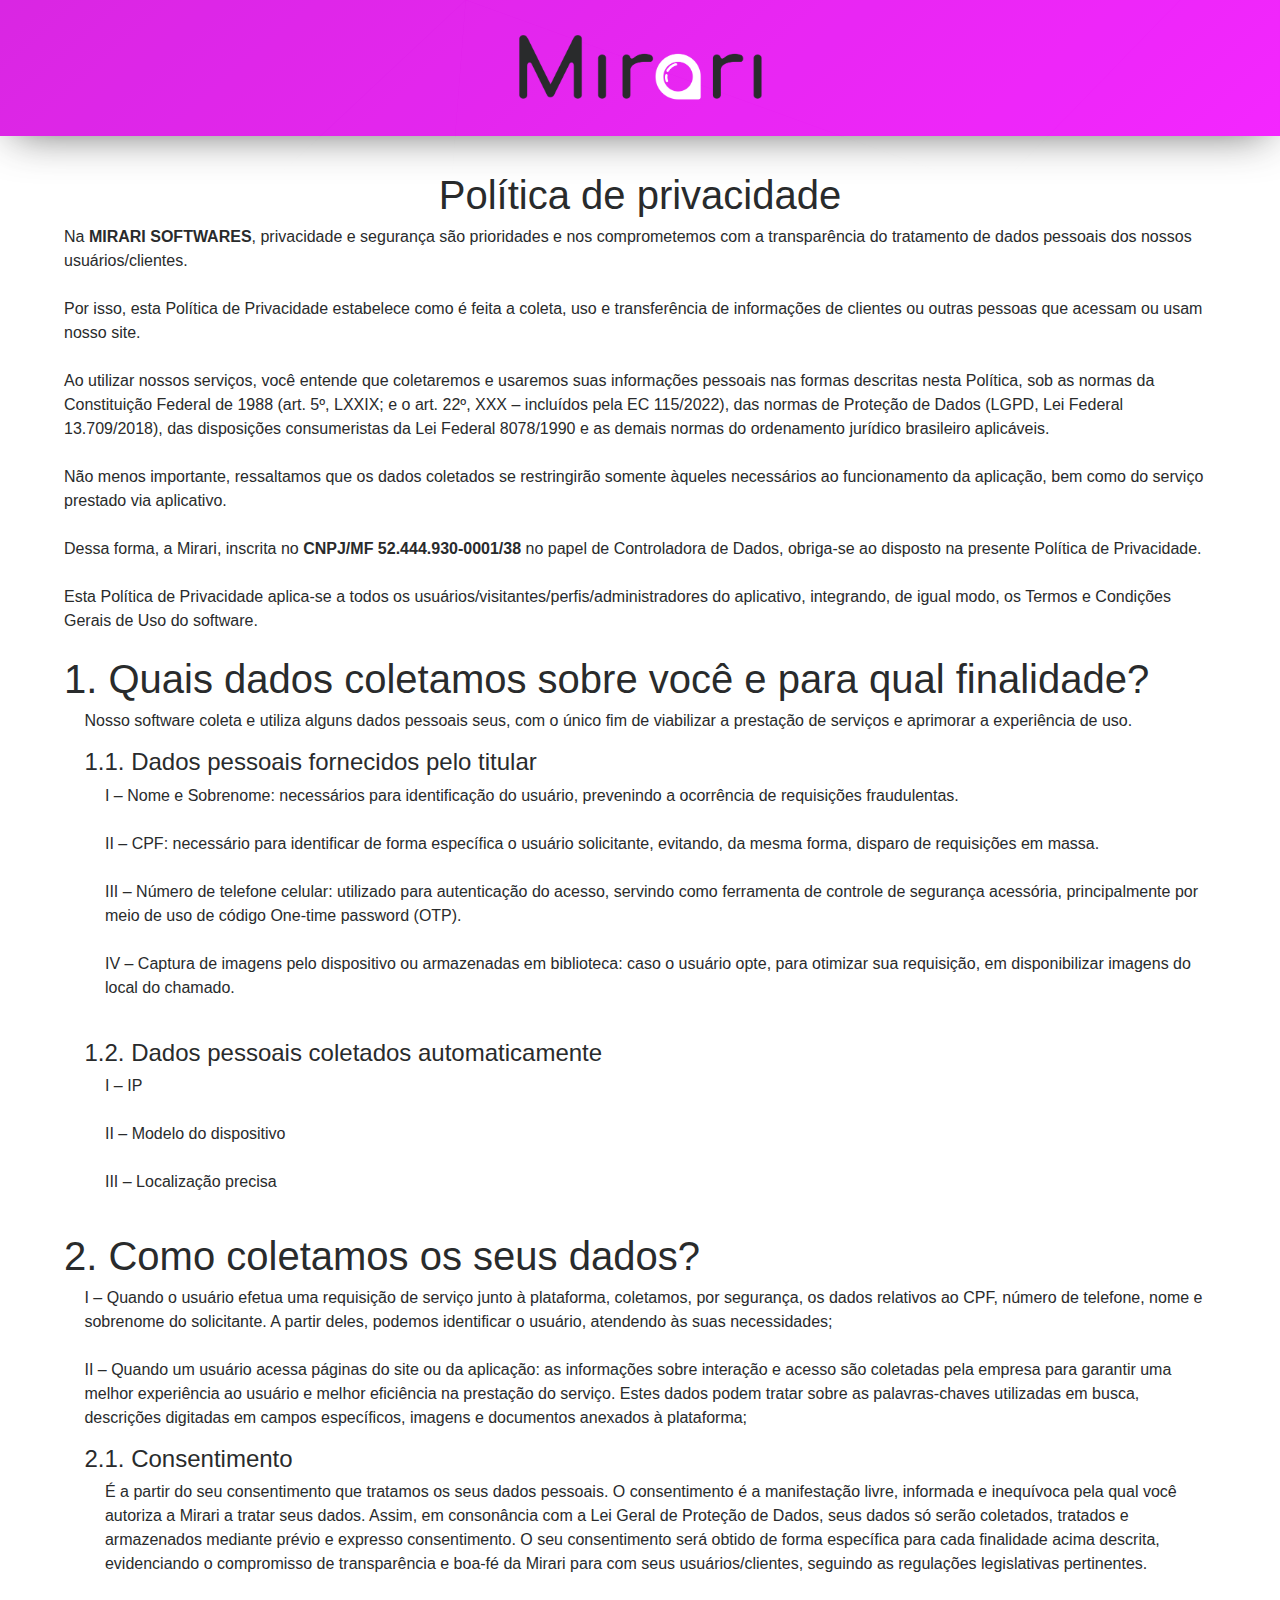
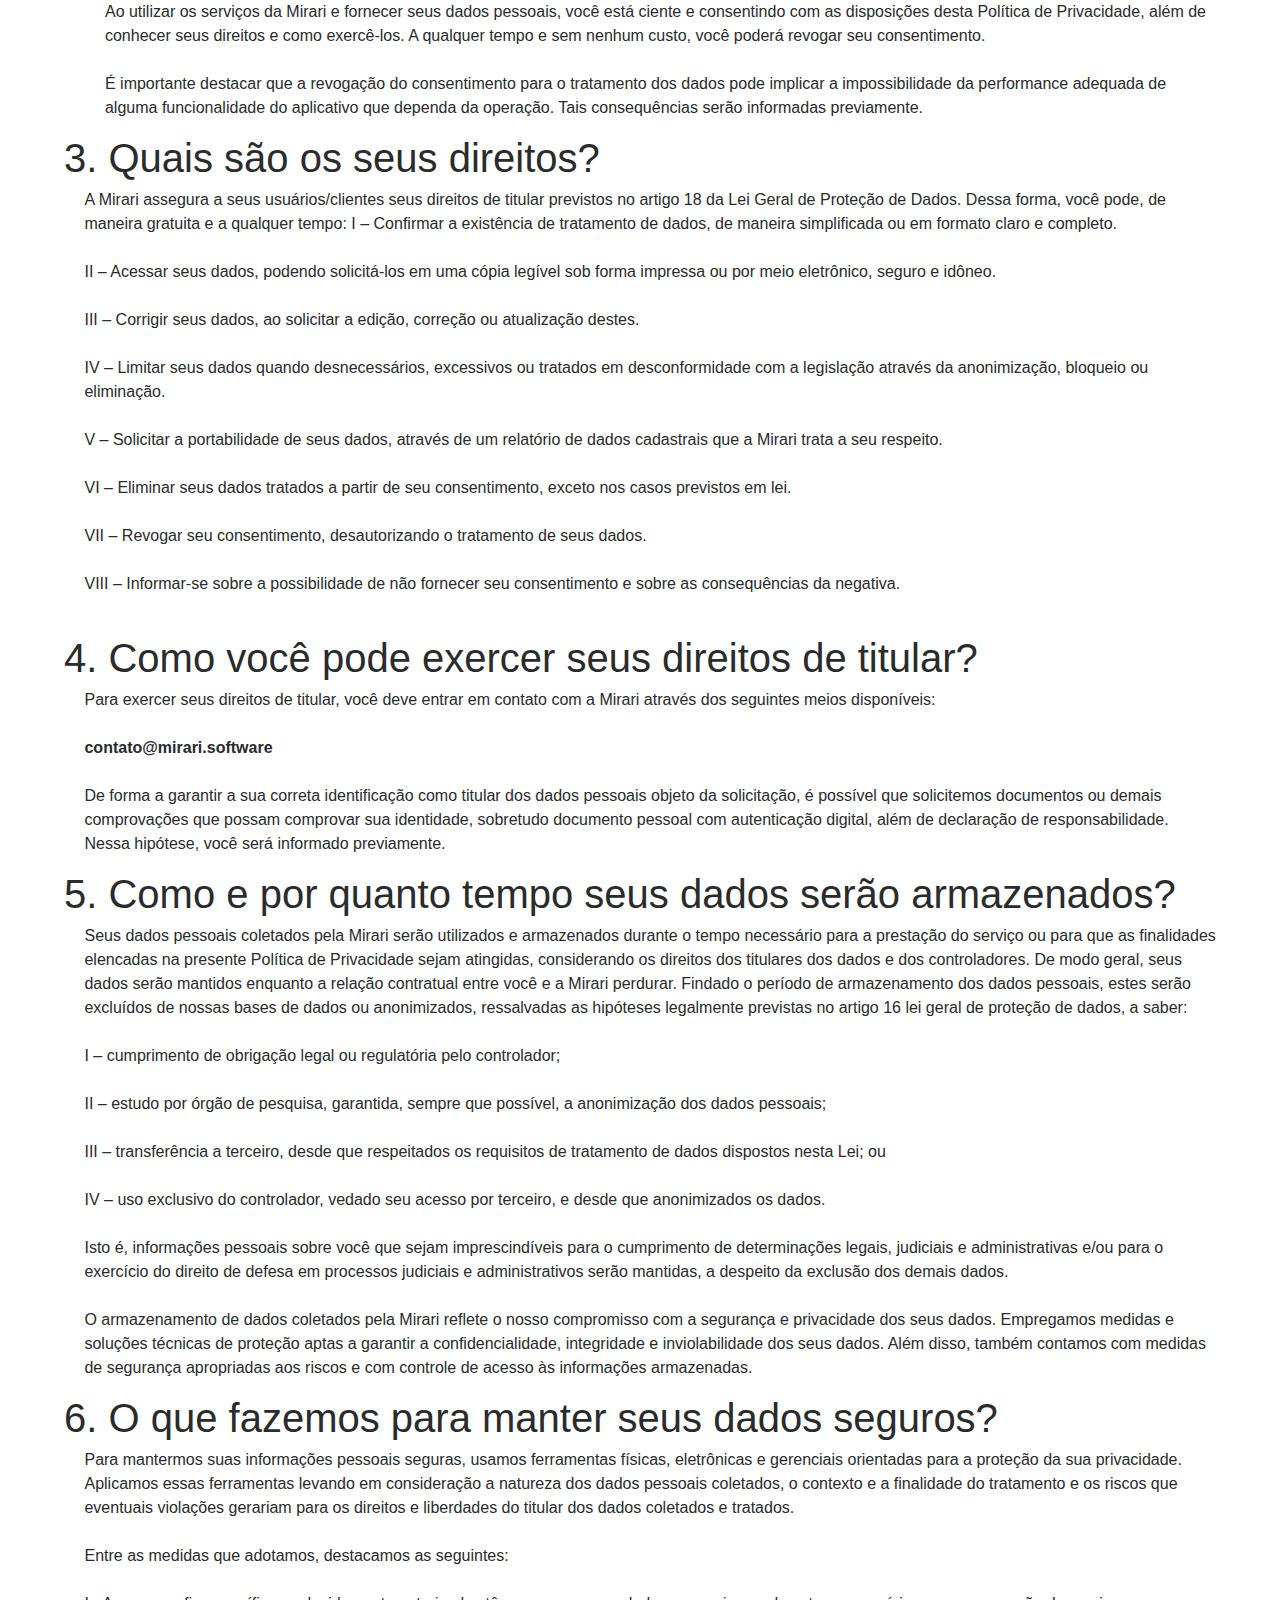
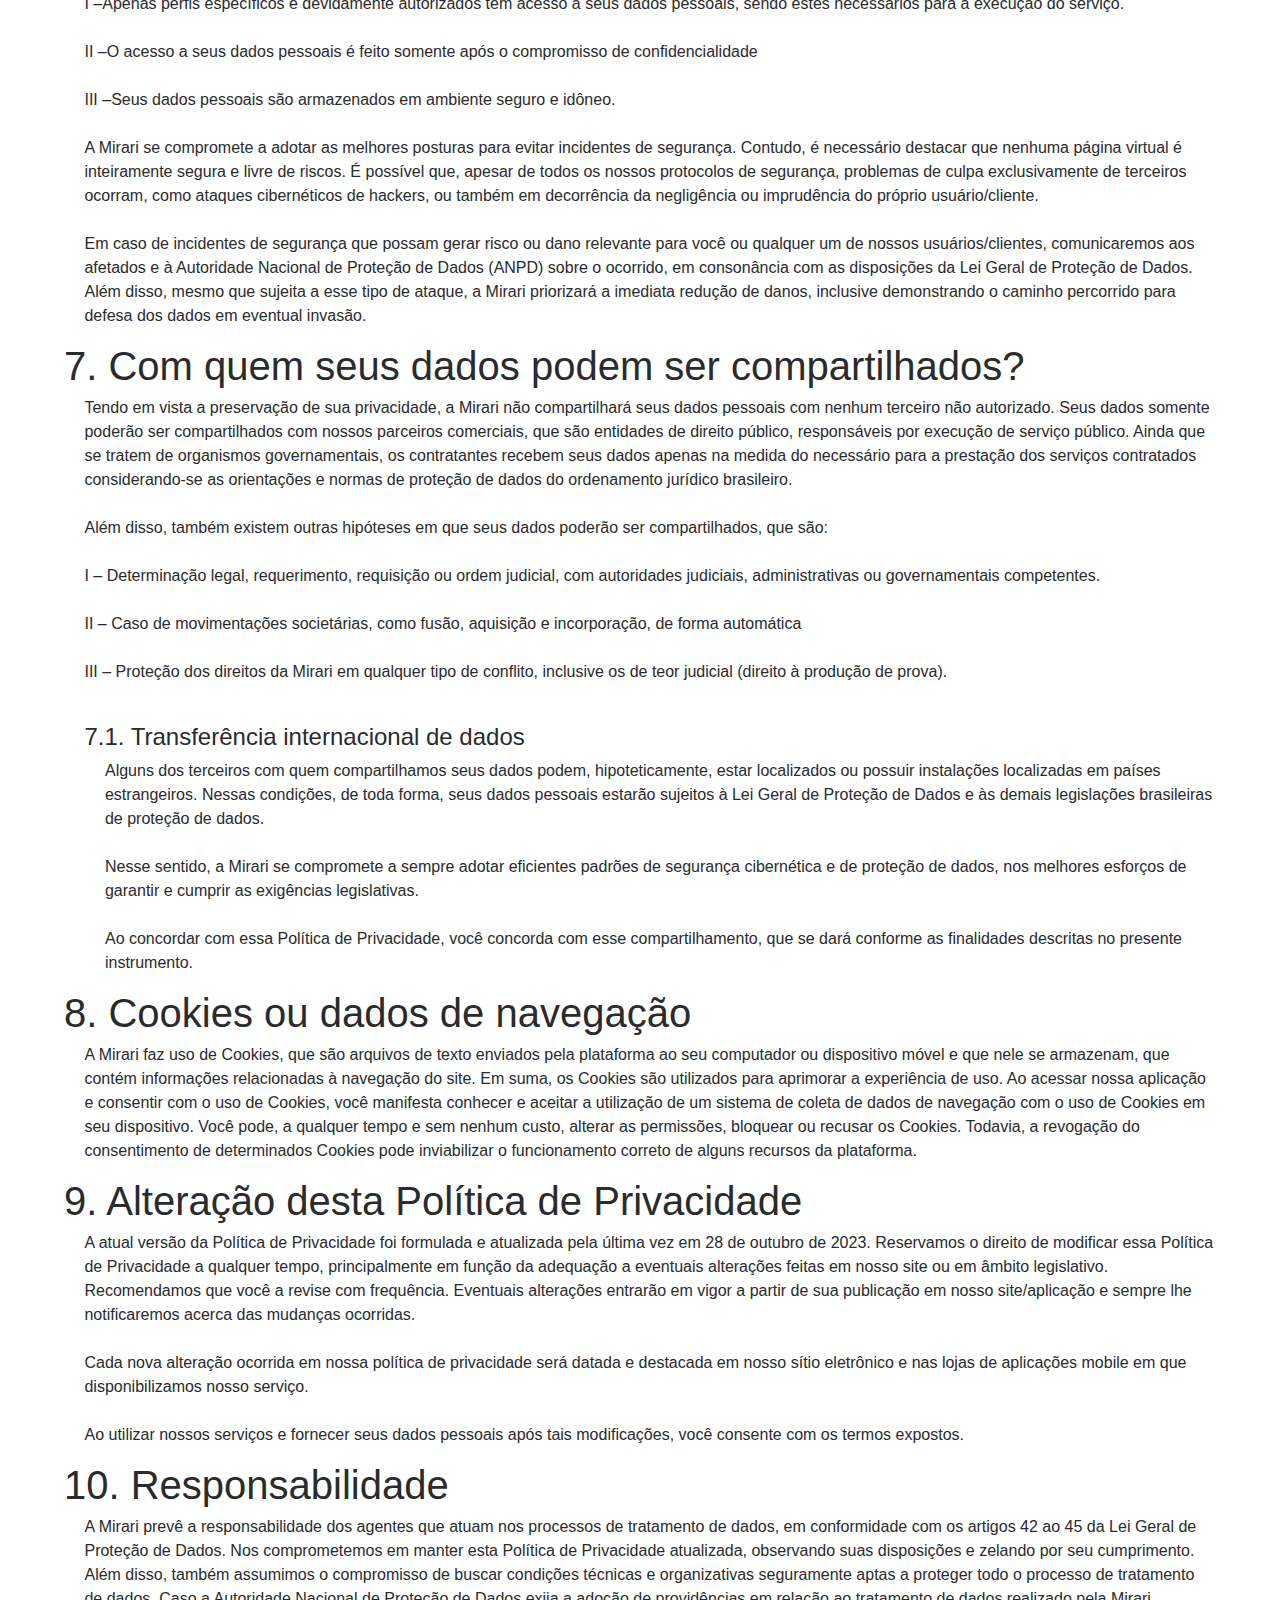
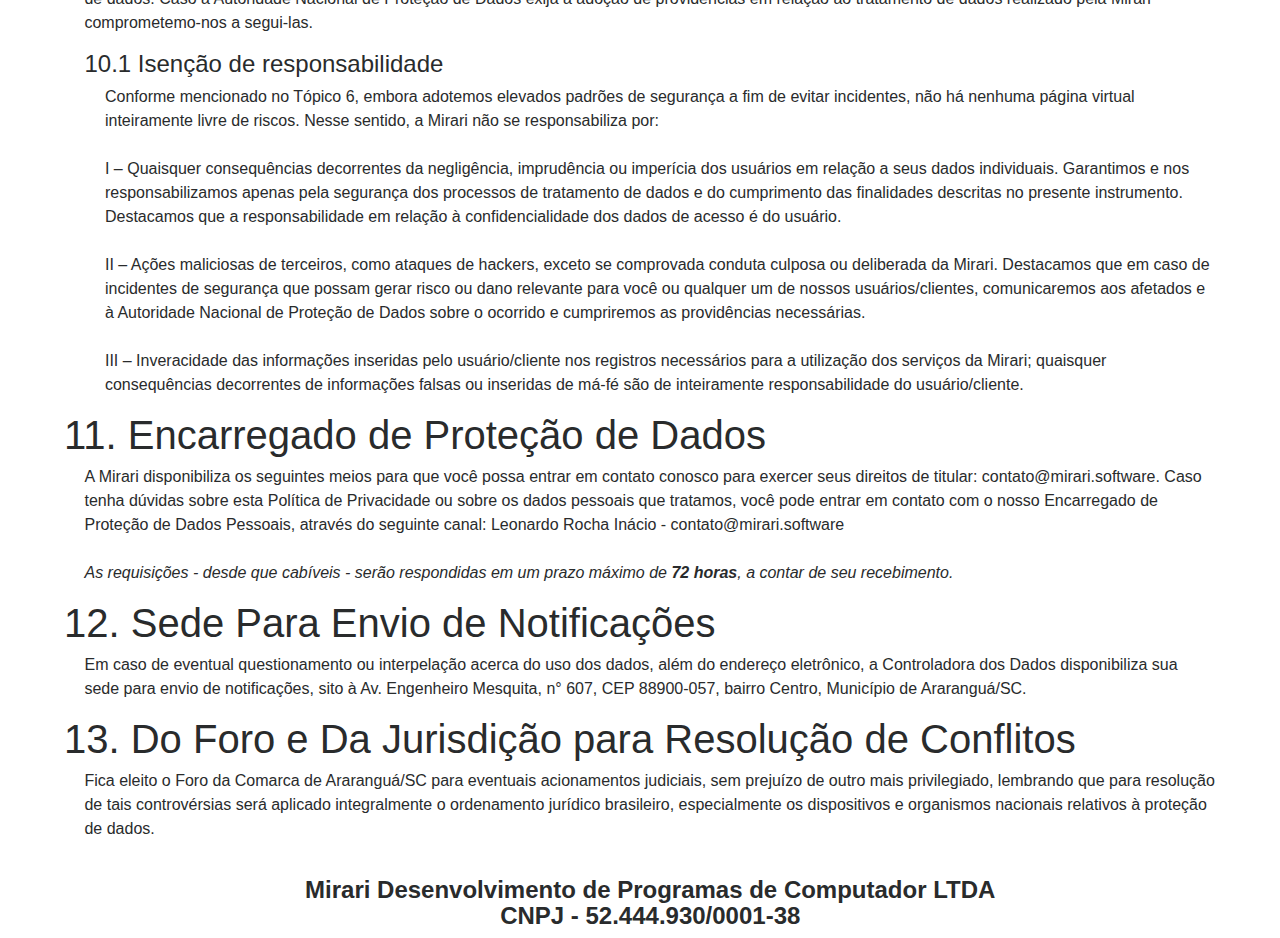
<file: privacy-policy.html>
<!DOCTYPE html>
<html lang="zh-TW">
<head>
    <meta charset="UTF-8">
    <meta name="viewport" content="width=device-width, initial-scale=1, shrink-to-fit=no">
    <title>Mirari Softwares - Soluções digitais para a vida pública</title>
    <meta name="description" content="Free bootstrap template Atlas">
    <link rel="icon" href="img/favicon.png" sizes="32x32" type="image/png">
    <!-- custom.css -->
    <link rel="stylesheet" href="css/custom.css">
    <!-- bootstrap.min.css -->
    <link rel="stylesheet" href="css/bootstrap.min.css">
	<!-- font-awesome -->
    <link rel="stylesheet" href="font-awesome-4.7.0/css/font-awesome.min.css">
    
    <!-- AOS -->
    <link rel="stylesheet" href="css/aos.css">

</head>

<body id="ikaa" style="margin: 0px;">
  <div class="gjs-row" id="i8kp">
    <div class="jumbotron jumbotron-fluid mb-4" style="overflow:hidden;" id="banner">
      <div class="wrap">
          <svg xmlns="http://www.w3.org/2000/svg" viewBox="0 0 448 1024" preserveAspectRatio="meet"><polygon points="163 0 0 0 0 88.61 34 121 163 0"/><polygon points="154 116 163 0 34 121 154 116"/><polygon points="413.05 0 163 0 348 67 413.05 0"/><polygon points="348 67 448 102 448 0 413.05 0 348 67"/><polygon points="312 231 448 210 448 102 348 67 312 231"/><polygon points="348 67 163 0 154 116 348 67"/><polygon points="312 231 348 67 154 116 312 231"/><polygon points="154 116 34 121 45.77 233.64 154 116"/><polygon points="48 231 312 231 154 116 48 231"/><polygon points="0 88.61 0 160 34 121 0 88.61"/><polygon points="34 121 0 157.86 0 330.37 62 389 34 121"/><polygon points="62 389 312 231 45.49 231 62 389"/><polygon points="201.18 411.36 312 231 209.23 295.95 201.18 411.36"/><polygon points="201.67 407.94 448 412 312 231 201.67 407.94"/><polygon points="448 412 448 210 312 231 448 412"/><polygon points="197 525 448 412 201.67 407.94 197 525"/><polygon points="62 389 197 525 209.23 295.95 62 389"/><polygon points="0 330.37 0 411.36 62 389 0 330.37"/><polygon points="27 605 197 525 62 389 27 605"/><polygon points="62 389 0 410.48 0 570.13 27 605 62 389"/><polygon points="122 786 197 525 27 605 122 786"/><polygon points="306.26 696.61 391 655.5 197 525 122 786 306.26 696.61"/><polygon points="391 655.5 448 412 197 525 391 655.5"/><polygon points="448 655.5 448 412 391 655.5 448 655.5"/><polygon points="448 837 448 655.5 391 655.5 448 837"/><polygon points="306.26 696.61 279 938 448 837 306.26 696.61"/><polygon points="306.26 696.61 448 837 391 655.5 306.26 696.61"/><polygon points="279 938 306.26 696.61 122 786 279 938"/><polygon points="122 786 0 740.91 0 861.44 16.25 913 122 786"/><polygon points="27 605 0 624.2 0 740.91 122 786 27 605"/><polygon points="0 570.13 0 624.2 27 605 0 570.13"/><polygon points="16.25 913 279 938 122 786 16.25 913"/><polygon points="0 952.43 0 1024 166 1024 16.25 913 0 952.43"/><polygon points="0 861.44 0 952.43 16.25 913 0 861.44"/><polygon points="16.25 913 162.7 1024 214.13 1024 279 938 16.25 913"/><polygon points="214.13 1024 448 1024 279 938 214.13 1024"/><polygon points="448 1024 448 837 279 938 448 1024"/></svg>
      </div>
       <div class="container text-center text-md-left">
          <header>
              <div class="row justify-content-center"> 
                  <img src="img/logo_b_p_g.png" alt="logo">  
              </div>

          </header>
      </div>
    </div>
    <div class="gjs-cell" id="ielj" style="margin-top: 1.5vh;">
      <h1 class="heading" id="iaai" style="text-align: center;">
        Política de privacidade
      </h1>
      Na <strong>MIRARI SOFTWARES</strong>, privacidade e segurança são prioridades e nos comprometemos com a transparência do tratamento de dados pessoais dos nossos usuários/clientes. <br><br>


Por isso, esta Política de Privacidade estabelece como é feita a coleta, uso e transferência de informações de clientes ou outras pessoas que acessam ou usam nosso site.<br><br>


Ao utilizar nossos serviços, você entende que coletaremos e usaremos suas informações pessoais nas formas descritas nesta Política, sob as normas da Constituição Federal de 1988 (art. 5º, LXXIX; e o art. 22º, XXX – incluídos pela EC 115/2022), das normas de Proteção de Dados (LGPD, Lei Federal 13.709/2018), das disposições consumeristas da Lei Federal 8078/1990 e as demais normas do ordenamento jurídico brasileiro aplicáveis.<br><br>


Não menos importante, ressaltamos que os dados coletados se restringirão somente àqueles necessários ao funcionamento da aplicação, bem como do serviço prestado via aplicativo.<br><br>


Dessa forma, a Mirari, inscrita no <strong>CNPJ/MF 52.444.930-0001/38</strong> no papel de Controladora de Dados, obriga-se ao disposto na presente Política de Privacidade.<br><br>


Esta Política de Privacidade aplica-se a todos os usuários/visitantes/perfis/administradores do aplicativo, integrando, de igual modo, os Termos e Condições Gerais de Uso do software.<br><br>
      
      <section class="bdg-sect" id="i2di">
        <h1 class="heading" id="iaai">1. Quais dados coletamos sobre você e para qual finalidade?
        </h1>
        <p class="paragraph" id="iiuh">
          Nosso software coleta e utiliza alguns dados pessoais seus, com o único fim de viabilizar a prestação de serviços e aprimorar a experiência de uso.<br>
        </p>
        <h4 class="heading" id="i2ej5">1.1. Dados pessoais fornecidos pelo titular
        </h4>
        <p class="h4-padding">
          I – Nome e Sobrenome: necessários para identificação do usuário, prevenindo a ocorrência de requisições fraudulentas.<br><br>
          II – CPF: necessário para identificar de forma específica o usuário solicitante, evitando, da mesma forma, disparo de requisições em massa.<br><br>
          III – Número de telefone celular: utilizado para autenticação do acesso, servindo como ferramenta de controle de segurança acessória, principalmente por meio de uso de código One-time password (OTP).<br><br>
          IV – Captura de imagens pelo dispositivo ou armazenadas em biblioteca: caso o usuário opte, para otimizar sua requisição, em disponibilizar imagens do local do chamado.<br><br>
       </p>
       <h4 class="heading" id="i2ej5">1.2. Dados pessoais coletados automaticamente
      </h4>
      <p class="h4-padding">
        I – IP<br><br>
        II – Modelo do dispositivo<br><br>
        III – Localização precisa<br><br>


     </p>
      </section>
      <section class="bdg-sect" id="iby2l">
        <h1 class="heading" id="i3iev">2. Como coletamos os seus dados?
        </h1>
        <p class="paragraph" id="i2hly">

              I – Quando o usuário efetua uma requisição de serviço junto à plataforma, coletamos, por segurança, os dados relativos ao CPF, número de telefone, nome e sobrenome do solicitante. A partir deles, podemos identificar o usuário, atendendo às suas necessidades;

            <br><br>
              II – Quando um usuário acessa páginas do site ou da aplicação: as informações sobre interação e acesso são coletadas pela empresa para garantir uma melhor experiência ao usuário e melhor eficiência na prestação do serviço. Estes dados podem tratar sobre as palavras-chaves utilizadas em busca, descrições digitadas em campos específicos, imagens e documentos anexados à plataforma;


          <h4 class="heading" id="i2ej5">2.1. Consentimento
          </h4>
          <p class="h4-padding">
            É a partir do seu consentimento que tratamos os seus dados pessoais. O consentimento é a manifestação livre, informada e inequívoca pela qual você autoriza a Mirari a tratar seus dados.
            Assim, em consonância com a Lei Geral de Proteção de Dados, seus dados só serão coletados, tratados e armazenados mediante prévio e expresso consentimento. 
            O seu consentimento será obtido de forma específica para cada finalidade acima descrita, evidenciando o compromisso de transparência e boa-fé da Mirari para com seus usuários/clientes, seguindo as regulações legislativas pertinentes.<br><br>
            Ao utilizar os serviços da Mirari e fornecer seus dados pessoais, você está ciente e consentindo com as disposições desta Política de Privacidade, além de conhecer seus direitos e como exercê-los.
            A qualquer tempo e sem nenhum custo, você poderá revogar seu consentimento.<br><br>
            É importante destacar que a revogação do consentimento para o tratamento dos dados pode implicar a impossibilidade da performance adequada de alguma funcionalidade do aplicativo que dependa da operação. Tais consequências serão informadas previamente.

         </p>

        </p>
      </section>
      <section class="bdg-sect" id="iur0k">
        <h1 class="heading" id="iyj9f">3. Quais são os seus direitos?
        </h1>
        <p class="paragraph" id="i0f4u">
          A Mirari assegura a seus usuários/clientes seus direitos de titular previstos no artigo 18 da Lei Geral de Proteção de Dados. Dessa forma, você pode, de maneira gratuita e a qualquer tempo:
          I – Confirmar a existência de tratamento de dados, de maneira simplificada ou em formato claro e completo.<br><br>
          II – Acessar seus dados, podendo solicitá-los em uma cópia legível sob forma impressa ou por meio eletrônico, seguro e idôneo.<br><br>
          III – Corrigir seus dados, ao solicitar a edição, correção ou atualização destes.<br><br>
          IV – Limitar seus dados quando desnecessários, excessivos ou tratados em desconformidade com a legislação através da anonimização, bloqueio ou eliminação.<br><br>
          V – Solicitar a portabilidade de seus dados, através de um relatório de dados cadastrais que a Mirari trata a seu respeito.<br><br>
          VI – Eliminar seus dados tratados a partir de seu consentimento, exceto nos casos previstos em lei.<br><br>
          VII – Revogar seu consentimento, desautorizando o tratamento de seus dados.<br><br>
          VIII – Informar-se sobre a possibilidade de não fornecer seu consentimento e sobre as consequências da negativa.<br><br>

        </p>
      </section>
      <section class="bdg-sect" id="is3tk">
        <h1 class="heading" id="iiyeb">4. Como você pode exercer seus direitos de titular?
        </h1>
        <p class="paragraph" id="i8asf">
          Para exercer seus direitos de titular, você deve entrar em contato com a Mirari através dos seguintes meios disponíveis:<br><br>
<strong>contato@mirari.software</strong><br><br>


De forma a garantir a sua correta identificação como titular dos dados pessoais objeto da solicitação, é possível que solicitemos documentos ou demais comprovações que possam comprovar sua identidade, sobretudo documento pessoal com autenticação digital, além de declaração de responsabilidade. Nessa hipótese, você será informado previamente.

        </p>
      </section>
      <section class="bdg-sect" id="i3a87">
        <h1 class="heading" id="it38l">5. Como e por quanto tempo seus dados serão armazenados?
        </h1>
        <p class="paragraph" id="i5ykl">
          Seus dados pessoais coletados pela Mirari serão utilizados e armazenados durante o tempo necessário para a prestação do serviço ou para que as finalidades elencadas na presente Política de Privacidade sejam atingidas, considerando os direitos dos titulares dos dados e dos controladores.
De modo geral, seus dados serão mantidos enquanto a relação contratual entre você e a Mirari perdurar. Findado o período de armazenamento dos dados pessoais, estes serão excluídos de nossas bases de dados ou anonimizados, ressalvadas as hipóteses legalmente previstas no artigo 16 lei geral de proteção de dados, a saber:<br><br>
I – cumprimento de obrigação legal ou regulatória pelo controlador;<br><br>
II – estudo por órgão de pesquisa, garantida, sempre que possível, a anonimização dos dados pessoais;<br><br>
III – transferência a terceiro, desde que respeitados os requisitos de tratamento de dados dispostos nesta Lei; ou<br><br>
IV – uso exclusivo do controlador, vedado seu acesso por terceiro, e desde que anonimizados os dados.<br><br>
Isto é, informações pessoais sobre você que sejam imprescindíveis para o cumprimento de determinações legais, judiciais e administrativas e/ou para o exercício do direito de defesa em processos judiciais e administrativos serão mantidas, a despeito da exclusão dos demais dados. <br><br>
O armazenamento de dados coletados pela Mirari reflete o nosso compromisso com a segurança e privacidade dos seus dados. Empregamos medidas e soluções técnicas de proteção aptas a garantir a confidencialidade, integridade e inviolabilidade dos seus dados. Além disso, também contamos com medidas de segurança apropriadas aos riscos e com controle de acesso às informações armazenadas.

        </p>
      </section>
      <section class="bdg-sect" id="iq46h">
        <h1 class="heading" id="imxn2">6. O que fazemos para manter seus dados seguros?
        </h1>
        <p class="paragraph" id="i0shl">
          Para mantermos suas informações pessoais seguras, usamos ferramentas físicas, eletrônicas e gerenciais orientadas para a proteção da sua privacidade.
Aplicamos essas ferramentas levando em consideração a natureza dos dados pessoais coletados, o contexto e a finalidade do tratamento e os riscos que eventuais violações gerariam para os direitos e liberdades do titular dos dados coletados e tratados.<br><br>
Entre as medidas que adotamos, destacamos as seguintes:<br><br>
I –Apenas perfis específicos e devidamente autorizados têm acesso a seus dados pessoais, sendo estes necessários para a execução do serviço.<br><br>
II –O acesso a seus dados pessoais é feito somente após o compromisso de confidencialidade<br><br>
III –Seus dados pessoais são armazenados em ambiente seguro e idôneo.<br><br>
A Mirari se compromete a adotar as melhores posturas para evitar incidentes de segurança. Contudo, é necessário destacar que nenhuma página virtual é inteiramente segura e livre de riscos. É possível que, apesar de todos os nossos protocolos de segurança, problemas de culpa exclusivamente de terceiros ocorram, como ataques cibernéticos de hackers, ou também em decorrência da negligência ou imprudência do próprio usuário/cliente.
<br><br>Em caso de incidentes de segurança que possam gerar risco ou dano relevante para você ou qualquer um de nossos usuários/clientes, comunicaremos aos afetados e à Autoridade Nacional de Proteção de Dados (ANPD) sobre o ocorrido, em consonância com as disposições da Lei Geral de Proteção de Dados.
Além disso, mesmo que sujeita a esse tipo de ataque, a Mirari priorizará a imediata redução de danos, inclusive demonstrando o caminho percorrido para defesa dos dados em eventual invasão.
        </p>
      </section>
      <section class="bdg-sect" id="iaql5">
        <h1 class="heading" id="iccj8">7. Com quem seus dados podem ser compartilhados?
        </h1>
        <p class="paragraph" id="i6cb6">
          Tendo em vista a preservação de sua privacidade, a Mirari não compartilhará seus dados pessoais com nenhum terceiro não autorizado. 
Seus dados somente poderão ser compartilhados com nossos parceiros comerciais, que são entidades de direito público, responsáveis por execução de serviço público.
Ainda que se tratem de organismos governamentais, os contratantes recebem seus dados apenas na medida do necessário para a prestação dos serviços contratados considerando-se as orientações e normas de proteção de dados do ordenamento jurídico brasileiro.<br><br>


Além disso, também existem outras hipóteses em que seus dados poderão ser compartilhados, que são:<br><br>
I – Determinação legal, requerimento, requisição ou ordem judicial, com autoridades judiciais, administrativas ou governamentais competentes.<br><br>
II – Caso de movimentações societárias, como fusão, aquisição e incorporação, de forma automática<br><br>
III – Proteção dos direitos da Mirari em qualquer tipo de conflito, inclusive os de teor judicial (direito à produção de prova).<br><br>
          <h4 class="heading" id="i2ej5">7.1. Transferência internacional de dados
          </h4>
          <p class="h4-padding">
            Alguns dos terceiros com quem compartilhamos seus dados podem, hipoteticamente, estar localizados ou  possuir instalações localizadas em países estrangeiros. Nessas condições, de toda forma, seus dados pessoais estarão sujeitos à Lei Geral de Proteção de Dados e às demais legislações brasileiras de proteção de dados.<br><br>
Nesse sentido, a Mirari se compromete a sempre adotar eficientes padrões de segurança cibernética e de proteção de dados, nos melhores esforços de garantir e cumprir as exigências legislativas.<br><br>
Ao concordar com essa Política de Privacidade, você concorda com esse compartilhamento, que se dará conforme as finalidades descritas no presente instrumento.


        </p>
      </section>
      <section class="bdg-sect" id="iy81d">
        <h1 class="heading" id="i2ej5">8. Cookies ou dados de navegação
        </h1>
        <p class="paragraph" id="i6ylz">
          A Mirari faz uso de Cookies, que são arquivos de texto enviados pela plataforma ao seu computador ou dispositivo móvel e que nele se armazenam, que contém informações relacionadas à navegação do site. Em suma, os Cookies são utilizados para aprimorar a experiência de uso.
Ao acessar nossa aplicação e consentir com o uso de Cookies, você manifesta conhecer e aceitar a utilização de um sistema de coleta de dados de navegação com o uso de Cookies em seu dispositivo.
Você pode, a qualquer tempo e sem nenhum custo, alterar as permissões, bloquear ou recusar os Cookies. Todavia, a revogação do consentimento de determinados Cookies pode inviabilizar o funcionamento correto de alguns recursos da plataforma.
        </p>
      </section>
      <section class="bdg-sect" id="iy81d">
        <h1 class="heading" id="i2ej5">9. Alteração desta Política de Privacidade
        </h1>
        <p class="paragraph" id="i6ylz">
          A atual versão da Política de Privacidade foi formulada e atualizada pela última vez em 28 de outubro de 2023.
Reservamos o direito de modificar essa Política de Privacidade a qualquer tempo, principalmente em função da adequação a eventuais alterações feitas em nosso site ou em âmbito legislativo. Recomendamos que você a revise com frequência.
Eventuais alterações entrarão em vigor a partir de sua publicação em nosso site/aplicação e sempre lhe notificaremos acerca das mudanças ocorridas.
<br><br>

Cada nova alteração ocorrida em nossa política de privacidade será datada e destacada em nosso sítio eletrônico e nas lojas de aplicações mobile em que disponibilizamos nosso serviço.
<br><br>

Ao utilizar nossos serviços e fornecer seus dados pessoais após tais modificações, você consente com os termos expostos.

        </p>
      </section>
      <section class="bdg-sect" id="iy81d">
        <h1 class="heading" id="i2ej5">10. Responsabilidade
        </h1>
        <p class="paragraph" id="i6ylz">
          A Mirari prevê a responsabilidade dos agentes que atuam nos processos de tratamento de dados, em conformidade com os artigos 42 ao 45 da Lei Geral de Proteção de Dados.
          Nos comprometemos em manter esta Política de Privacidade atualizada, observando suas disposições e zelando por seu cumprimento.
          Além disso, também assumimos o compromisso de buscar condições técnicas e organizativas seguramente aptas a proteger todo o processo de tratamento de dados.
          Caso a Autoridade Nacional de Proteção de Dados exija a adoção de providências em relação ao tratamento de dados realizado pela Mirari comprometemo-nos a segui-las. 
          <br>
            <h4 class="heading" id="i2ej5">10.1 Isenção de responsabilidade
            </h4>
            <p class="h4-padding">
              Conforme mencionado no Tópico 6, embora adotemos elevados padrões de segurança a fim de evitar incidentes, não há nenhuma página virtual inteiramente livre de riscos. Nesse sentido, a Mirari não se responsabiliza por:<br><br>
I – Quaisquer consequências decorrentes da negligência, imprudência ou imperícia dos usuários em relação a seus dados individuais. Garantimos e nos responsabilizamos apenas pela segurança dos processos de tratamento de dados e do cumprimento das finalidades descritas no presente instrumento.
Destacamos que a responsabilidade em relação à confidencialidade dos dados de acesso é do usuário.<br><br>
II – Ações maliciosas de terceiros, como ataques de hackers, exceto se comprovada conduta culposa ou deliberada da Mirari.
Destacamos que em caso de incidentes de segurança que possam gerar risco ou dano relevante para você ou qualquer um de nossos usuários/clientes, comunicaremos aos afetados e à Autoridade Nacional de Proteção de Dados sobre o ocorrido e cumpriremos as providências necessárias.<br><br>
III – Inveracidade das informações inseridas pelo usuário/cliente nos registros necessários para a utilização dos serviços da Mirari; quaisquer consequências decorrentes de informações falsas ou inseridas de má-fé são de inteiramente responsabilidade do usuário/cliente.

            </p>
          
        </p>
      </section>
      <section class="bdg-sect" id="iy81d">
        <h1 class="heading" id="i2ej5">11. Encarregado de Proteção de Dados
        </h1>
        <p class="paragraph" id="i6ylz">
          A Mirari disponibiliza os seguintes meios para que você possa entrar em contato conosco para exercer seus direitos de titular: contato@mirari.software.
          Caso tenha dúvidas sobre esta Política de Privacidade ou sobre os dados pessoais que tratamos, você pode entrar em contato com o nosso Encarregado de Proteção de Dados Pessoais, através do seguinte canal:
          Leonardo Rocha Inácio - contato@mirari.software<br><br>
          <em>As requisições - desde que cabíveis - serão respondidas em um prazo máximo de <strong>72 horas</strong>, a contar de seu recebimento.</em>
        </p>
      </section>
      <section class="bdg-sect" id="iy81d">
        <h1 class="heading" id="i2ej5">12. Sede Para Envio de Notificações
        </h1>
        <p class="paragraph" id="i6ylz">
          Em caso de eventual questionamento ou interpelação acerca do uso dos dados, além do endereço eletrônico, a Controladora dos Dados disponibiliza sua sede para envio de notificações, sito à Av. Engenheiro Mesquita, n° 607, CEP 88900-057, bairro Centro, Município de Araranguá/SC.
        </p>
      </section>
      <section class="bdg-sect" id="iy81d">
        <h1 class="heading" id="i2ej5">13. Do Foro e Da Jurisdição para Resolução de Conflitos
        </h1>
        <p class="paragraph" id="i6ylz">
          Fica eleito o Foro da Comarca de Araranguá/SC para eventuais acionamentos judiciais, sem prejuízo de outro mais privilegiado, lembrando que para resolução de tais controvérsias será aplicado integralmente o ordenamento jurídico brasileiro, especialmente os dispositivos e organismos nacionais relativos à proteção de dados.
        </p>
      </section>
      <div style="text-align: center; margin-top: 4vh;"><h4><strong>Mirari Desenvolvimento de Programas de Computador LTDA<br>
        CNPJ - 52.444.930/0001-38</strong></h4>
        </div>
    </div>
  </div>
  
</body>
</html>
<style>* {
  box-sizing: border-box;
  }
  body {
    margin: 0;
  }
  #ikaa{
    background-repeat:repeat;
    background-position:left top;
    background-attachment:scroll;
    background-size:auto;
    background-image:linear-gradient(#fff 0%, #fff 100%);
  }
  #ijle{
    justify-content:space-between;
    display:block;
    width:25vw;
  }
  .gjs-row{
    display:flex;
    justify-content:flex-start;
    align-items:stretch;
    flex-wrap:nowrap;
    padding:10px;
  }
  .gjs-cell{
    min-height:75px;
    flex-grow:1;
    flex-basis:100%;
  }
  #i8kp{
    float:none;
    flex-direction:column;
    padding:0px 0px 0px 0px;
  }
  #inpg{
    display:flex;
    justify-content:center;
    background-repeat:repeat;
    background-position:left top;
    background-attachment:scroll;
    background-size:auto;
    background-image:linear-gradient(#0e0e14 0%, #0e0e14 100%);
    box-shadow:0 0 20px 0 black ;
  }
  #ielj{
    float:none;
    padding:0px 5vw 0px 5vw;
    font-family:Arial, Helvetica, sans-serif;
  }
  #i2di{
    text-decoration:none;
  }
  #iy81d{
    text-decoration:none;
  }
  #iaql5{
    text-decoration:none;
  }
  #iq46h{
    text-decoration:none;
  }
  #i3a87{
    text-decoration:none;
  }
  #is3tk{
    text-decoration:none;
  }
  #iur0k{
    text-decoration:none;
  }
  #iby2l{
    text-decoration:none;
  }
  p {
    padding-left: 1.6vw;
    position: relative;
  }
  h4 {
    padding-left: 1.6vw;
    position: relative;
  }
  .h4-padding {
    padding-left: 3.2vw;
    position: relative;
  }
  @media (max-width: 992px){
    #ijle{
      width:50vw;
    }
  }
  @media (max-width: 768px){
    .gjs-row{
      flex-wrap:wrap;
    }
  }
  @media (max-width: 480px){
    #inpg{
      min-height:0px;
    }
  }
</style>
</file>
<file: css/custom.css>
/********** common setting **********/

h2 {
    font-size: 2.8rem !important;
    font-weight: 700;
}

h3 {
    font-size: 1.5rem !important;
    font-weight: 700;
}

img {
    display: block;
    max-width: 100%;
}

a,
button {
    cursor: pointer;
}

.jumbotron {
    overflow: hidden;
    margin-bottom: 0 !important;
    padding: 2rem 2rem 0.5rem 2rem!important;
}

.atlas-cta {
    border-radius: 22px !important;
    padding: 12px 30px !important;
    font-weight: 700;
    transition: .3s ease-in-out !important;
}

.atlas-cta:hover {
    text-decoration: none;
    transform: translateY(-5px);
}

.atlas-cta-wide {
    width: 100%;
}

.cta-pink {
    background: #ffffff;
    color: #192440;
}

.cta-pink:hover {
    color: #121a2e;
    background: #b8b8b8;
}

.cta-blue {
    background: rgb(41, 43, 44);
    color: #ffffff;
}

.cta-blue:hover {
    color: #ffffff;
    background: #121a2e;
}



#banner {
    background-size: cover;
    background: #d300de;
    background: linear-gradient(139deg, rgba(211,0,222,1) 0%, rgba(242,0,255,1) 100%);
    -webkit-box-shadow: 0px 10px 44px -14px rgba(0,0,0,0.75);
    -moz-box-shadow: 0px 10px 44px -14px rgba(0,0,0,0.75);
    box-shadow: 0px 10px 44px -14px rgba(0,0,0,0.75);
    overflow: hidden;    
    z-index: -1;
}

/********** banner **********/
#banner header {
    overflow: hidden;
}

#banner header img {
    max-width: 13rem;
}

.wrap {
    position: absolute;
    overflow: hidden;
    top:0px;
    height: 100%;
    left:0px;
    right: 0px;
    box-shadow: none;
  }

/********** feature (skew background) **********/
.feature img {
    width: 100%;
    max-width: 480px;
}

#feature-first {
    background: linear-gradient(168deg, #ffffff 55%, rgb(211,0,222) 0);
}

#feature-last {
    background: rgb(211,0,222);
}

/********** contact **********/
#contact {
    background: rgb(41, 43, 44);
    background-size: cover;
}

#contact ul li {
    padding: 3px 0;
}

#contact form {
    color: rgb(255, 255, 255);
}

#contact form input,
#contact form textarea {
    background: transparent;
    border: 1px solid rgb(255, 255, 255);
    color: #ffffff;
}

/********** copyright **********/
#copyright {
    background: rgb(53, 56, 58);
    padding: 2rem 3rem;
}

#copyright #social-media a {
    width: 40px;
    height: 40px;
    border-radius: 99%;
    background: #ffffff;
    transition: .4s ease;
}

#copyright #social-media a i {
    color: #192440;
    font-size: 1.2rem;
    line-height: 40px;
}

#copyright #social-media a:hover {
    background: rgb(211,0,222);
}

#copyright #social-media a:hover i {
    color: #ffffff;
}

/********** RWD **********/
/* Small devices (landscape phones, 576px and up)*/
@media (min-width: 576px) { 
    #banner h1 {
        font-size: 3.6rem;
    }

    #banner header img {
        max-width: 15rem;
    }

    h3 {
        font-size: 1.8rem !important;
        font-weight: 700;
    }
    
}

/* Medium devices (tablets, 768px and up) */
@media (min-width: 768px) { 
    #banner header img {
        max-width: 17rem;
    }

    h3 {
        font-size: 2.0rem !important;
        font-weight: 700;
    }
    
    
}

/* Large devices (desktops, 992px and up)*/
@media (min-width: 992px) { 
    #banner header img {
        max-width: 17rem;
    }
    
    .jumbotron {
        padding: 2rem 4rem!important;
    }
}

/* Extra large devices (large desktops, 1200px and up) */
@media (min-width: 1200px) { 
    #banner header img {
        max-width: 17rem;
    }
}

@keyframes rotate360 {
    0% {
      transform: rotate( 0deg ) scale( 1 );
    }
    
    100% {
      transform: rotate( 360deg ) scale( 1.5 );
    }
  }
  
  @keyframes rotate180 {
    0% {
      transform: rotate( 0deg ) scale( 1.25 );
    }
      
    100% {
      transform: rotate( 180deg ) skewX( 1 );
    }
  }
  @keyframes rotate90 {
    0% {
      transform: rotate( 0deg ) scale( 1 );
    }
      
    100% {
      transform: rotate( 90deg ) scale( 1.5 );
    }
  }
  
  polygon {
    fill: white;
    opacity: 0.15;
    transform-origin: center center;
    backface-visibility: hidden;
    animation: rotate360 30s linear infinite alternate-reverse;
    
    &:nth-child(2n) {
      animation-name: rotate180;
      animation-duration: 15s;
      animation-direction: alternate;
    }
    
    &:nth-child(3n) {
      animation-name: rotate90;
      animation-duration: 10s;
    }
    
    &:nth-child(5n) {
      animation-duration: 30s;
      animation-direction: alternate-reverse;
    }
  }
</file>
